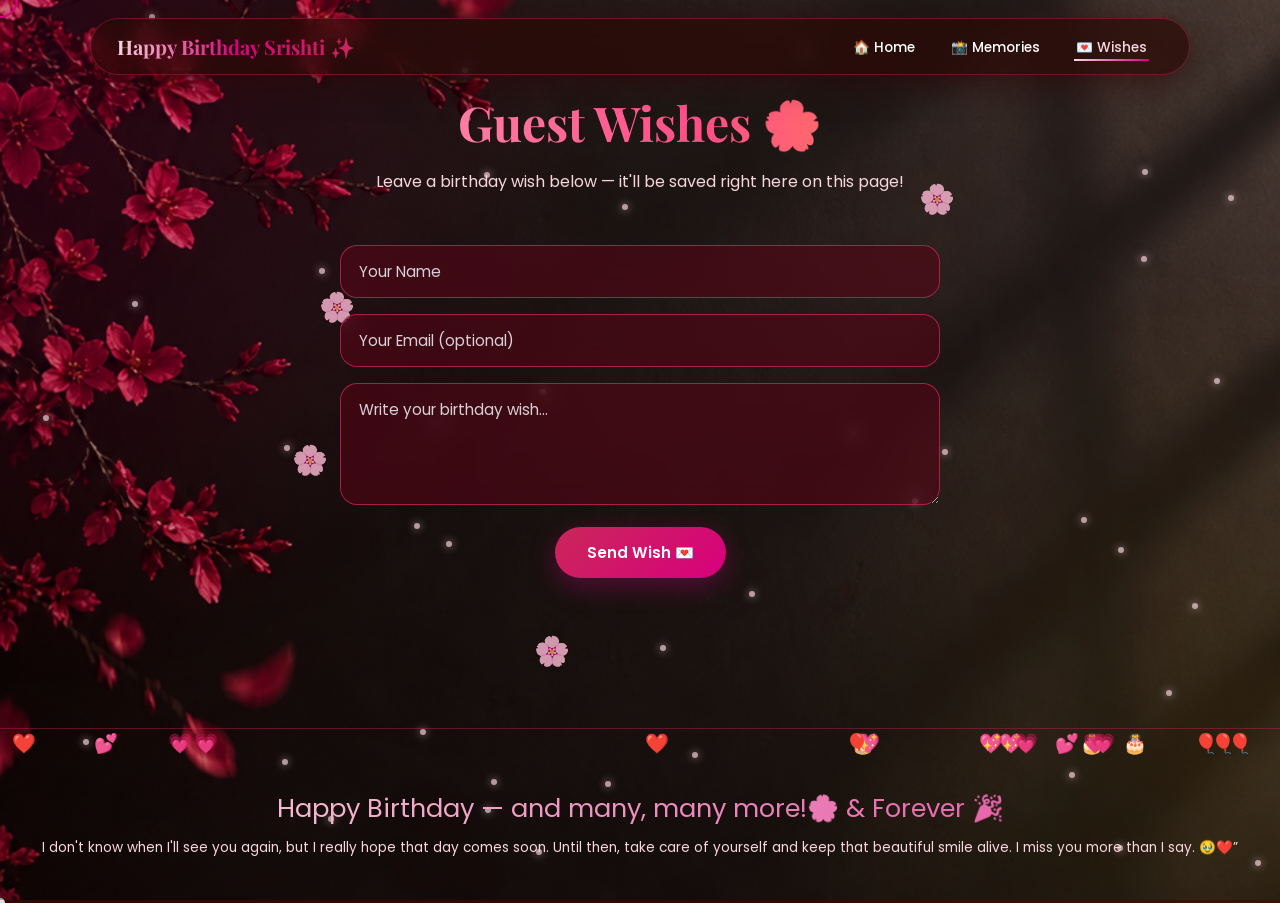
<file: wishes.html>
<!DOCTYPE html>
<html lang="en">
<head>
<meta charset="UTF-8">
<meta name="viewport" content="width=device-width, initial-scale=1.0">
<title>Wishes | Happy Birthday Celebration</title>
<link rel="preconnect" href="https://fonts.googleapis.com">
<link href="https://fonts.googleapis.com/css2?family=Playfair+Display:wght@600;700;800&family=Poppins:wght@300;400;500;600;700;800&display=swap" rel="stylesheet">
<link rel="stylesheet" href="css/style.css">
</head>
<body>

<div class="bg-decor"></div>
<main class="wishes-page">
  
</main>

<nav class="navbar">
  <a href="index.html" class="logo"> Happy Birthday Srishti ✨</a>
  <button class="nav-toggle" aria-label="Toggle menu">☰</button>
  <ul class="nav-links">
    <li><a href="index.html">🏠 Home</a></li>
    <li><a href="memories.html">📸 Memories</a></li>
    <li><a href="wishes.html" class="active">💌 Wishes</a></li>
  </ul>
</nav>

<!-- ══════════════ GUESTBOOK ══════════════ -->
<section>
  <h2 class="section-title reveal">Guest Wishes 🌸</h2>
  <p class="section-sub reveal">Leave a birthday wish below — it'll be saved right here on this page!</p>

  <form id="guestForm" class="contact-form reveal">
    <input type="text"  name="name"    placeholder="Your Name"              required>
    <input type="email" name="email"   placeholder="Your Email (optional)">
    <textarea           name="message" placeholder="Write your birthday wish..." rows="4" required></textarea>
    <button type="submit" class="btn primary">Send Wish 💌</button>
  </form>

  
  <div id="guestWishes" class="guest-wishes"></div>
</section>

<footer>
  <div class="footer-title"> Happy Birthday — and many, many more!🌸 &amp; Forever 🎉</div>
  <p>I don't know when I'll see you again, but I really hope that day comes soon. Until then, 
    take care of yourself and keep that beautiful smile alive. I miss you more than I say. 🥹❤️”
</p>
  
</footer>

<script src="js/script.js"></script>
</body>
</html>
</file>
<file: css/style.css>
/* ============================================================
   HAPPY BIRTHDAY CELEBRATION — v2 (burgundy/pink theme)
   ============================================================ */

/* ── ROOT ── */
:root {
  --color-burgundy: #2C0907;
  --color-wine: #590416;
  --color-ruby: #CA2759;
  --color-hot-pink: #D8007D;
  --color-cherry: #FC1C2C;
  --color-blush: #F7D7DE;
  --color-silver: #D8D0D7;
  --color-white: #FFFFFF;
  --burgundy-rgb: 44 9 7;  --wine-rgb: 89 4 22;  --ruby-rgb: 202 39 89;  --hot-pink-rgb: 216 0 125;
  --cherry-rgb: 252 28 44; --blush-rgb: 247 215 222; --silver-rgb: 216 208 215; --white-rgb: 255 255 255;
  --glass: rgb(var(--wine-rgb) / .55);
  --glass-border: rgb(var(--ruby-rgb) / .4);
  --text: var(--color-white);
  --shadow: 0 8px 32px rgb(var(--burgundy-rgb) / .6);
}

/* ── RESET ── */
*, *::before, *::after { margin: 0; padding: 0; box-sizing: border-box; }
html { scroll-behavior: smooth; }
body {
  font-family: 'Poppins', sans-serif;
  background: linear-gradient(135deg, var(--color-burgundy), var(--color-wine), var(--color-burgundy), var(--color-wine));
  background-size: 400% 400%;
  animation: auroraBG 20s ease infinite;
  color: var(--text);
  overflow-x: hidden;
  min-height: 100vh;
  cursor: none;
}
@keyframes auroraBG {
  0%   { background-position: 0% 50%; }
  50%  { background-position: 100% 50%; }
  100% { background-position: 0% 50%; }
}
h1, h2, h3, h4 { font-family: 'Playfair Display', serif; }
a  { text-decoration: none; color: inherit; }
ul { list-style: none; }
img { max-width: 100%; display: block; }

/* ── CUSTOM CURSOR ── */
.cursor-dot {
  position: fixed; width: 10px; height: 10px; background: var(--color-blush);
  border-radius: 50%; pointer-events: none; z-index: 9999;
  transform: translate(-50%, -50%); mix-blend-mode: difference;
}
.cursor-ring {
  position: fixed; width: 36px; height: 36px; border: 2px solid var(--color-hot-pink);
  border-radius: 50%; pointer-events: none; z-index: 9998;
  transform: translate(-50%, -50%);
  transition: width .2s, height .2s, border-color .3s;
}
.cursor-ring.hovered { width: 60px; height: 60px; border-color: var(--color-blush); }
.trail-dot {
  position: fixed; width: 6px; height: 6px; border-radius: 50%;
  pointer-events: none; background: var(--color-hot-pink); z-index: 9990;
  opacity: .7; transform: translate(-50%, -50%);
}

/* ── NAVBAR ── */
.navbar {
  position: fixed; top: 18px; left: 50%; transform: translateX(-50%);
  width: min(96%, 1100px);
  display: flex; align-items: center; justify-content: space-between;
  padding: 14px 26px; border-radius: 50px;
  background: var(--glass); border: 1px solid var(--glass-border);
  backdrop-filter: blur(16px); box-shadow: var(--shadow);
  z-index: 1000; transition: top .3s ease, background .3s ease;
}
.navbar.scrolled { top: 6px; background: rgb(var(--burgundy-rgb) / 0.85); }
.logo {
  font-family: 'Playfair Display', serif; font-size: 1.25rem; font-weight: 700;
  background: linear-gradient(90deg, var(--color-blush), var(--color-hot-pink), var(--color-ruby));
  -webkit-background-clip: text; background-clip: text; color: transparent;
  white-space: nowrap;
}
.nav-links { display: flex; gap: 4px; flex-wrap: wrap; }
.nav-links li a {
  position: relative; padding: 8px 16px; font-size: .85rem; font-weight: 500;
  border-radius: 20px; transition: color .3s ease; white-space: nowrap;
}
.nav-links li a::after {
  content: ''; position: absolute; left: 14px; right: 14px; bottom: 4px; height: 2px;
  background: linear-gradient(90deg, var(--color-blush), var(--color-hot-pink));
  transform: scaleX(0); transform-origin: left; transition: transform .35s ease;
}
.nav-links li a:hover::after,
.nav-links li a.active::after { transform: scaleX(1); }
.nav-links li a:hover,
.nav-links li a.active { color: var(--color-blush); }
.nav-toggle {
  display: none; background: none; border: none;
  color: var(--text); font-size: 1.5rem; cursor: none; padding: 4px;
}
@media (max-width: 860px) {
  .nav-links {
    position: absolute; top: 70px; left: 0; right: 0; flex-direction: column;
    background: rgb(var(--burgundy-rgb) / 0.97); border-radius: 18px; padding: 16px;
    backdrop-filter: blur(20px); border: 1px solid var(--glass-border);
    display: none; gap: 2px;
  }
  .nav-links.open { display: flex; }
  .nav-toggle { display: block; }
}

/* ── BACKGROUND DECOR ── */
.bg-decor { position: fixed; inset: 0; pointer-events: none; z-index: 0; overflow: hidden; }
.balloon {
  position: absolute; bottom: -150px; font-size: 3rem; opacity: .85;
  animation: floatUp linear infinite;
}
@keyframes floatUp {
  0%   { transform: translateY(0) rotate(0deg); }
  100% { transform: translateY(-120vh) rotate(15deg); }
}
.butterfly {
  position: absolute; font-size: 1.8rem; opacity: .8;
  animation: flutter 14s ease-in-out infinite;
}
@keyframes flutter {
  0%, 100% { transform: translate(0, 0) rotate(0deg); }
  25%       { transform: translate(60px, -40px) rotate(15deg); }
  50%       { transform: translate(120px, 10px) rotate(-10deg); }
  75%       { transform: translate(40px, 60px) rotate(8deg); }
}
.heart-float {
  position: absolute; bottom: -50px; color: var(--color-hot-pink); font-size: 1.4rem;
  opacity: .7; animation: heartUp linear infinite;
}
@keyframes heartUp {
  0%   { transform: translateY(0) scale(.6); opacity: 0; }
  10%  { opacity: .8; }
  100% { transform: translateY(-110vh) scale(1.2); opacity: 0; }
}
/* Falling hearts (home page extra) */
.falling-heart {
  position: fixed; pointer-events: none; z-index: 1;
  animation: fallDown linear infinite; font-size: 1.2rem; opacity: .7;
}
@keyframes fallDown {
  0%   { transform: translateY(-60px) rotate(0deg); opacity: 0; }
  5%   { opacity: .7; }
  100% { transform: translateY(110vh) rotate(360deg); opacity: 0; }
}
.sparkle {
  position: absolute; width: 6px; height: 6px; background: var(--color-blush);
  border-radius: 50%; opacity: .7; animation: twinkle 3s ease-in-out infinite;
  box-shadow: 0 0 8px var(--color-blush);
}
@keyframes twinkle {
  0%, 100% { opacity: .2; transform: scale(.6); }
  50%       { opacity: 1;  transform: scale(1.3); }
}
/* Gift boxes floating */
.gift-float {
  position: absolute; font-size: 2.5rem;
  animation: giftFloat 6s ease-in-out infinite;
}
@keyframes giftFloat {
  0%, 100% { transform: translateY(0) rotate(-5deg); }
  50%       { transform: translateY(-25px) rotate(5deg); }
}

/* ── CANVAS ── */
#confettiCanvas, #fireworksCanvas {
  position: fixed; inset: 0; pointer-events: none; z-index: 9000;
}

/* ── LAYOUT ── */
section { padding: 90px 20px; position: relative; z-index: 1; }
.container { max-width: 1200px; margin: 0 auto; }
.section-title {
  text-align: center; font-size: clamp(2rem, 5vw, 3rem); margin-bottom: 14px;
  background: linear-gradient(90deg, var(--color-blush), var(--color-hot-pink));
  -webkit-background-clip: text; background-clip: text; color: transparent;
}
.section-sub {
  text-align: center; color: var(--color-blush); max-width: 600px; margin: 0 auto 50px;
  font-size: 1rem; line-height: 1.7;
}
.text-center { text-align: center; }
.mt40 { margin-top: 40px; }
@media (max-width: 600px) { section { padding: 60px 16px; } }

/* ── REVEAL ON SCROLL ── */
.reveal { opacity: 0; transform: translateY(50px); transition: opacity .8s ease, transform .8s ease; }
.reveal.active { opacity: 1; transform: translateY(0); }

/* ── GLASS CARD ── */
.glass-card {
  background: var(--glass); border: 1px solid var(--glass-border);
  border-radius: 20px; padding: 30px; backdrop-filter: blur(14px);
  box-shadow: var(--shadow);
  transition: transform .4s ease, box-shadow .4s ease, border-color .4s ease;
  position: relative; overflow: hidden;
}
.glass-card::before {
  content: ''; position: absolute; inset: 0; border-radius: 20px;
  background: linear-gradient(135deg, rgb(var(--hot-pink-rgb) / .1), rgb(var(--ruby-rgb) / .1));
  opacity: 0; transition: opacity .4s ease; pointer-events: none;
}
.glass-card:hover::before { opacity: 1; }
.glass-card:hover {
  transform: translateY(-12px) rotateX(3deg) rotateY(-2deg) scale(1.02);
  box-shadow: 0 20px 50px rgb(var(--ruby-rgb) / .4);
  border-color: rgb(var(--hot-pink-rgb) / .35);
}

/* ── BUTTON ── */
.btn {
  display: inline-block; padding: 14px 32px; border-radius: 50px;
  font-weight: 600; font-size: .95rem;
  border: 1px solid var(--glass-border); background: var(--glass);
  backdrop-filter: blur(10px); cursor: none;
  transition: transform .3s ease, box-shadow .3s ease;
}
.btn:hover { transform: translateY(-4px) scale(1.04); box-shadow: 0 10px 30px rgb(var(--ruby-rgb) / .4); }
.btn.primary {
  background: linear-gradient(135deg, var(--color-ruby), var(--color-hot-pink));
  color: var(--color-white); border: none;
}
.btn.primary:hover { box-shadow: 0 12px 35px rgb(var(--hot-pink-rgb) / .55); }

/* ═══════════════════════════════
   PAGE 1 — HOME
═══════════════════════════════ */
.hero {
  min-height: 100vh; display: flex; flex-direction: column;
  align-items: center; justify-content: center; text-align: center;
  padding: 130px 20px 60px; position: relative; z-index: 1;
}
.hero h1 {
  font-size: clamp(2.8rem, 8vw, 5.5rem); font-weight: 800;
  background: linear-gradient(90deg, var(--color-ruby), var(--color-hot-pink), var(--color-cherry), var(--color-blush));
  -webkit-background-clip: text; background-clip: text; color: transparent;
  background-size: 300% auto;
  animation: shineMove 6s linear infinite, heroEntrance 1s ease both;
  text-shadow: 0 0 60px rgb(var(--hot-pink-rgb) / .2);
}
@keyframes shineMove { to { background-position: 300% center; } }
@keyframes heroEntrance {
  from { opacity: 0; transform: translateY(40px) scale(.95); }
  to   { opacity: 1; transform: translateY(0) scale(1); }
}
.typing-text {
  margin-top: 18px; font-size: clamp(1rem, 2.5vw, 1.4rem); min-height: 2.8em;
  color: var(--color-blush); font-weight: 300; letter-spacing: .5px;
}
.cursor-blink {
  display: inline-block; width: 3px; height: 1.1em; background: var(--color-blush);
  margin-left: 3px; vertical-align: middle; animation: blink 1s step-end infinite;
}
@keyframes blink { 50% { opacity: 0; } }
.hero .cake {
  font-size: 5rem; animation: cakeBounce 3s ease-in-out infinite; margin-bottom: 10px;
}
@keyframes cakeBounce {
  0%, 100% { transform: translateY(0) rotate(-2deg); }
  50%       { transform: translateY(-18px) rotate(2deg); }
}
.cta-group { display: flex; gap: 16px; flex-wrap: wrap; justify-content: center; margin-top: 40px; }

/* About grid */
.about-grid { display: grid; grid-template-columns: repeat(auto-fit, minmax(240px, 1fr)); gap: 28px; }
.about-grid .icon {
  font-size: 2.5rem; margin-bottom: 14px; display: inline-block;
  animation: iconFloat 4s ease-in-out infinite;
}
@keyframes iconFloat { 50% { transform: translateY(-12px); } }
.about-grid h3 { margin-bottom: 10px; color: var(--color-blush); }
.about-grid p  { color: var(--color-blush); line-height: 1.7; font-size: .95rem; }

/* Message */
.message-wrap { max-width: 760px; margin: 0 auto; text-align: center; }
.message-block {
  font-size: clamp(1.1rem, 2.5vw, 1.5rem); line-height: 2.1; margin-bottom: 36px;
  font-family: 'Playfair Display', serif; font-weight: 500;
}
.message-block .shine {
  background: linear-gradient(120deg, var(--color-white) 30%, var(--color-blush) 50%, var(--color-white) 70%);
  background-size: 200% auto; -webkit-background-clip: text; background-clip: text;
  color: transparent; animation: shineMove2 3s linear infinite;
}
@keyframes shineMove2 { to { background-position: -200% center; } }
.letter {
  display: inline-block; opacity: 0; transform: translateY(20px);
  animation: letterIn .6s forwards;
}
@keyframes letterIn { to { opacity: 1; transform: translateY(0); } }

/* ═══════════════════════════════
   PAGE 2 — MEMORIES
═══════════════════════════════ */
/* Timeline */
.timeline { position: relative; max-width: 800px; margin: 0 auto; }
.timeline::before {
  content: ''; position: absolute; left: 50%; top: 0; bottom: 0; width: 3px;
  background: linear-gradient(180deg, var(--color-blush), var(--color-ruby), var(--color-hot-pink));
  transform: translateX(-50%); border-radius: 5px;
}
.timeline-item { width: 50%; padding: 20px 40px; position: relative; }
.timeline-item:nth-child(odd)  { left: 0; text-align: right; }
.timeline-item:nth-child(even) { left: 50%; text-align: left; }
.timeline-node {
  position: absolute; top: 24px; width: 18px; height: 18px; border-radius: 50%;
  background: var(--color-blush); box-shadow: 0 0 15px var(--color-blush), 0 0 30px var(--color-ruby);
  animation: nodeGlow 2s ease-in-out infinite;
}
@keyframes nodeGlow { 50% { box-shadow: 0 0 28px var(--color-blush), 0 0 55px var(--color-hot-pink); } }
.timeline-item:nth-child(odd)  .timeline-node { right: -9px; }
.timeline-item:nth-child(even) .timeline-node { left: -9px; }
.timeline-item h3 { color: var(--color-blush); margin-bottom: 8px; }
.timeline-item p  { color: var(--color-blush); font-size: .92rem; line-height: 1.6; }
@media (max-width: 700px) {
  .timeline::before { left: 18px; }
  .timeline-item,
  .timeline-item:nth-child(even) { width: 100%; left: 0; text-align: left; padding-left: 50px; }
  .timeline-item:nth-child(odd)  .timeline-node,
  .timeline-item:nth-child(even) .timeline-node { left: 9px; right: auto; }
}

/* ═══════════════════════════════
   PAGE 3 — WISHES
═══════════════════════════════ */
.filter-bar { display: flex; gap: 10px; justify-content: center; flex-wrap: wrap; margin-bottom: 40px; }
.filter-btn {
  padding: 8px 20px; border-radius: 30px; border: 1px solid var(--glass-border);
  background: var(--glass); font-size: .85rem; cursor: none; transition: .3s;
  color: var(--text);
}
.filter-btn.active, .filter-btn:hover {
  background: linear-gradient(135deg, var(--color-ruby), var(--color-hot-pink));
  color: var(--color-white); font-weight: 600; border-color: transparent;
}
.wishes-grid { display: grid; grid-template-columns: repeat(auto-fill, minmax(250px, 1fr)); gap: 22px; }
.wish-card { height: 180px; perspective: 1000px; }
.wish-inner {
  position: relative; width: 100%; height: 100%;
  transition: transform .7s; transform-style: preserve-3d;
}
.wish-card:hover .wish-inner { transform: rotateY(180deg); }
.wish-front, .wish-back {
  position: absolute; inset: 0; border-radius: 18px; padding: 20px;
  display: flex; align-items: center; justify-content: center; text-align: center;
  backface-visibility: hidden; border: 1px solid var(--glass-border);
  font-size: .95rem; line-height: 1.6;
}
.wish-front { background: var(--glass); backdrop-filter: blur(10px); transition: box-shadow .4s; }
.wish-card:hover .wish-front { box-shadow: 0 0 28px rgb(var(--hot-pink-rgb) / .35); }
.wish-back  { background: linear-gradient(135deg, var(--color-wine), var(--color-ruby)); transform: rotateY(180deg); color: var(--color-white); font-weight: 600; }
.wish-tag   {
  position: absolute; top: 10px; left: 10px; font-size: .7rem; padding: 3px 10px;
  border-radius: 20px; background: rgb(var(--hot-pink-rgb) / .18); color: var(--color-blush);
}

/* Guestbook */
.contact-form { max-width: 600px; margin: 0 auto; display: flex; flex-direction: column; gap: 16px; }
.contact-form input,
.contact-form textarea {
  padding: 14px 18px; border-radius: 14px; border: 1px solid var(--glass-border);
  background: var(--glass); color: var(--text); font-family: inherit; font-size: .95rem;
  backdrop-filter: blur(10px); resize: vertical;
}
.contact-form input::placeholder,
.contact-form textarea::placeholder { color: var(--color-silver); }
.contact-form input:focus,
.contact-form textarea:focus {
  outline: none; border-color: var(--color-blush); box-shadow: 0 0 18px rgb(var(--hot-pink-rgb) / .28);
}
.contact-form button { align-self: center; margin-top: 6px; }
.guest-wishes { display: grid; grid-template-columns: repeat(auto-fill, minmax(240px, 1fr)); gap: 20px; margin-top: 50px; }
.guest-card {
  padding: 20px; border-radius: 16px; background: var(--glass);
  border: 1px solid var(--glass-border); backdrop-filter: blur(10px);
  animation: fadeInUp .5s ease forwards;
}
@keyframes fadeInUp { from { opacity: 0; transform: translateY(20px); } to { opacity: 1; transform: translateY(0); } }
.guest-card h4    { color: var(--color-blush); margin-bottom: 6px; }
.guest-card p     { color: var(--color-blush); font-size: .9rem; line-height: 1.6; }
.guest-card small { color: var(--color-silver); }

/* ── FOOTER ── */
footer {
  position: relative; padding: 60px 20px 40px; text-align: center; overflow: hidden;
  border-top: 1px solid var(--glass-border); margin-top: 60px; z-index: 1;
}
.footer-title {
  font-size: 1.6rem; margin-bottom: 10px;
  background: linear-gradient(90deg, var(--color-blush), var(--color-hot-pink), var(--color-ruby));
  -webkit-background-clip: text; background-clip: text; color: transparent;
  animation: shineMove 5s linear infinite; background-size: 300% auto;
}
footer p { color: var(--color-blush); font-size: .85rem; margin-bottom: 5px; }
.footer-confetti {
  position: absolute; top: 0; font-size: 1.2rem;
  animation: confettiFall linear infinite; pointer-events: none;
}
@keyframes confettiFall {
  0%   { transform: translateY(-40px) rotate(0deg);   opacity: 1; }
  100% { transform: translateY(130px) rotate(360deg); opacity: 0; }
}

/* ── PAGE SECTION DIVIDER ── */
.page-divider {
  text-align: center; padding: 10px 0; font-size: 1.4rem;
  letter-spacing: 10px; opacity: .3; position: relative; z-index: 1;
}

/* ═══════════════════════════════════════════════════
   BIRTHDAY V2 — DOB GATE, GALLERY, ACCESSIBILITY
═══════════════════════════════════════════════════ */
:focus-visible { outline: 3px solid var(--color-white); outline-offset: 3px; border-radius: 6px; }
body.dob-lock, body.lb-open { overflow: hidden; }
#mainSite { opacity: 0; pointer-events: none; transition: opacity 1s ease; }
#mainSite.visible { opacity: 1; pointer-events: auto; }
button.btn { font-family: inherit; color: var(--color-white); }
.btn[disabled] { opacity: .45; pointer-events: none; }
.btn.primary { box-shadow: 0 8px 26px rgb(var(--hot-pink-rgb) / .35); }

/* ── DOB overlay ── */
#dobOverlay {
  position: fixed; inset: 0; z-index: 10000; display: flex; padding: 20px; overflow-y: auto;
  background: radial-gradient(ellipse at 50% 35%, var(--color-wine) 0%, var(--color-burgundy) 72%);
  transition: opacity .9s ease, visibility .9s ease;
}
#dobOverlay, #dobOverlay * { cursor: auto; }
#dobOverlay button { cursor: pointer; }
#dobOverlay.hide { opacity: 0; visibility: hidden; pointer-events: none; }
#dobOverlay canvas, #dobFloatLayer { position: absolute; inset: 0; width: 100%; height: 100%; pointer-events: none; }
#dobAmbientCanvas { z-index: 1; }
#dobFloatLayer { z-index: 2; overflow: hidden; }
#dobConfettiCanvas { z-index: 4; }
.dob-orb { position: absolute; border-radius: 50%; pointer-events: none; animation: orbDrift 14s ease-in-out infinite alternate; }
.dob-orb.a { width: min(70vw, 520px); aspect-ratio: 1; left: -12%; top: -14%;
  background: radial-gradient(circle, rgb(var(--hot-pink-rgb) / .34), transparent 68%); }
.dob-orb.b { width: min(80vw, 620px); aspect-ratio: 1; right: -18%; bottom: -20%; animation-delay: -6s;
  background: radial-gradient(circle, rgb(var(--ruby-rgb) / .38), transparent 68%); }
@keyframes orbDrift { to { transform: translate(40px, 30px) scale(1.12); } }
.dob-float { position: absolute; font-size: var(--sz, 1.4rem); opacity: .8; animation: dobRise var(--dur, 9s) linear forwards; }
@keyframes dobRise { to { transform: translate(var(--dx, 0), -125vh) rotate(25deg); } }

#dobForm {
  position: relative; z-index: 3; width: min(100%, 460px); margin: auto; text-align: center;
  padding: clamp(26px, 6vw, 44px) clamp(18px, 5vw, 40px); border-radius: 28px;
  background: rgb(var(--wine-rgb) / .62); border: 1px solid rgb(var(--ruby-rgb) / .55);
  backdrop-filter: blur(14px);
  box-shadow: 0 30px 80px rgb(var(--burgundy-rgb) / .8), 0 0 60px rgb(var(--hot-pink-rgb) / .22);
}
#dobForm h2 { font-size: clamp(1.7rem, 6vw, 2.4rem); line-height: 1.15; color: var(--color-white); margin-bottom: 12px; }
.dob-lead { color: var(--color-blush); line-height: 1.6; margin-bottom: 26px; }
.dob-fields { display: grid; grid-template-columns: 1fr 1fr 1.5fr; gap: 10px; }
.dob-field label { display: block; text-align: left; font-size: .82rem; color: var(--color-blush); margin: 0 0 6px 4px; }
.dob-field input {
  width: 100%; min-width: 0; height: 56px; padding: 0 6px; text-align: center;
  font: 600 1.15rem 'Poppins', sans-serif; color: var(--color-white);
  background: rgb(var(--burgundy-rgb) / .85); border: 1.5px solid var(--color-silver); border-radius: 14px;
  transition: border-color .25s, box-shadow .25s;
}
.dob-field input::placeholder { color: var(--color-silver); opacity: .6; }
.dob-field input:focus { outline: none; border-color: var(--color-hot-pink);
  box-shadow: 0 0 0 3px rgb(var(--hot-pink-rgb) / .35), 0 0 22px rgb(var(--hot-pink-rgb) / .4); }
.dob-field input[aria-invalid="true"] { border-color: var(--color-cherry); }
#dobError { min-height: 1.5em; margin: 14px 0 6px; font-size: .9rem; color: var(--color-white); }
#dobError:not(:empty)::before { content: '●'; color: var(--color-cherry); margin-right: 8px; }
.dob-btn {
  width: 100%; min-height: 56px; padding: 14px 20px; border: 0; border-radius: 50px;
  font: 700 1.05rem 'Poppins', sans-serif; color: var(--color-white);
  background: linear-gradient(135deg, var(--color-ruby), var(--color-hot-pink));
  box-shadow: 0 8px 28px rgb(var(--hot-pink-rgb) / .45);
  transition: transform .25s, box-shadow .25s, filter .25s;
}
.dob-btn:hover { transform: translateY(-2px); box-shadow: 0 12px 36px rgb(var(--hot-pink-rgb) / .65); }
.dob-btn.is-opening { pointer-events: none; animation: btnGlow .7s ease-in-out infinite alternate; }
@keyframes btnGlow { to { transform: scale(1.04); filter: brightness(1.15);
  box-shadow: 0 0 0 6px rgb(var(--white-rgb) / .18), 0 0 60px rgb(var(--hot-pink-rgb) / .95); } }
#dobForm.shake { animation: shake .45s; }
@keyframes shake { 20%, 60% { transform: translateX(-8px); } 40%, 80% { transform: translateX(8px); } }

/* ── Music toggle ── */
.music-toggle {
  position: fixed; right: 18px; bottom: 18px; z-index: 900; width: 52px; height: 52px; border-radius: 50%;
  border: 1px solid var(--color-ruby); background: rgb(var(--wine-rgb) / .88); color: var(--color-white);
  font-size: 1.3rem; backdrop-filter: blur(10px); box-shadow: 0 0 24px rgb(var(--hot-pink-rgb) / .35);
  transition: transform .2s;
}
.music-toggle:hover { transform: scale(1.1); }

/* ── Memory reel (gallery) ── */
.reel { display: flex; flex-direction: column; align-items: center; gap: 22px; }
.reel-card {
  position: relative; width: min(88vw, 460px); aspect-ratio: 4 / 5; margin: 0; padding: 10px; border-radius: 26px;
  background: linear-gradient(160deg, var(--color-wine), var(--color-burgundy)); border: 1.5px solid var(--color-ruby);
  box-shadow: 0 26px 60px rgb(var(--wine-rgb) / .9), 0 0 40px rgb(var(--hot-pink-rgb) / .22);
}
.reel-card.is-revealing { animation: cardGlow 1.2s ease-out; }
@keyframes cardGlow { 30% { box-shadow: 0 26px 60px rgb(var(--wine-rgb) / .9), 0 0 90px rgb(var(--hot-pink-rgb) / .8); } }
.reel-frame { position: relative; width: 100%; height: 100%; border-radius: 18px; overflow: hidden; background: var(--color-burgundy); }
.reel-open { position: absolute; inset: 0; width: 100%; height: 100%; padding: 0; border: 0; background: none; display: block; }
.reel-card:not(.is-revealed) .reel-open { visibility: hidden; }
.reel-photo { width: 100%; height: 100%; object-fit: cover; display: block; transition: transform .6s ease; }
.reel-open:hover .reel-photo { transform: scale(1.04); }
.reel-card.is-revealing .reel-photo { animation: memoryReveal 1.1s cubic-bezier(.2, .8, .2, 1) both; }
@keyframes memoryReveal {
  from { opacity: 0; transform: scale(.86); filter: blur(14px) brightness(1.6); clip-path: circle(0% at 50% 50%); }
  to   { opacity: 1; transform: none; filter: none; clip-path: circle(80% at 50% 50%); }
}
.reel-veil {
  position: absolute; inset: 0; display: flex; flex-direction: column; align-items: center; justify-content: center;
  gap: 12px; padding: 20px; text-align: center; color: var(--color-blush);
  background: radial-gradient(circle at 50% 40%, rgb(var(--hot-pink-rgb) / .3), transparent 60%), var(--color-wine);
}
.reel-veil i { font-style: normal; font-size: 3rem; color: var(--color-hot-pink); animation: veilPulse 2.4s ease-in-out infinite; }
.reel-veil b { font: 700 clamp(1.3rem, 5vw, 1.7rem) 'Playfair Display', serif; color: var(--color-white); }
@keyframes veilPulse { 50% { transform: scale(1.25); text-shadow: 0 0 24px var(--color-hot-pink); } }
.reel-card.is-revealed .reel-veil { display: none; }
.reel-caption {
  position: absolute; left: 0; right: 0; bottom: 0; padding: 36px 16px 14px; pointer-events: none;
  font-family: 'Playfair Display', serif; color: var(--color-white);
  background: linear-gradient(transparent, rgb(var(--burgundy-rgb) / .92));
}
.reel-card:not(.is-revealed) .reel-caption { display: none; }
.reel-status { color: var(--color-blush); font-size: .95rem; min-height: 1.4em; text-align: center; }
.reel-actions { display: flex; gap: 12px; flex-wrap: wrap; justify-content: center; }
.reel-thumbs { list-style: none; display: flex; flex-wrap: wrap; justify-content: center; gap: 10px; max-width: 560px; }
.thumb {
  position: relative; width: 64px; height: 64px; padding: 0; border-radius: 14px; overflow: hidden;
  border: 2px solid rgb(var(--silver-rgb) / .45); background: var(--color-wine);
  transition: transform .25s, border-color .25s, box-shadow .25s;
}
.thumb img { width: 100%; height: 100%; object-fit: cover; transition: filter .4s; }
.thumb:not(:disabled):hover { transform: translateY(-3px); border-color: var(--color-ruby); box-shadow: 0 8px 20px rgb(var(--wine-rgb) / .9); }
.thumb.is-current { border-color: var(--color-hot-pink); box-shadow: 0 0 18px rgb(var(--hot-pink-rgb) / .6); }
.thumb:disabled img { filter: blur(12px) brightness(.45) saturate(.6); }
.thumb:disabled::after { content: '✦'; position: absolute; inset: 0; display: grid; place-items: center; color: var(--color-blush); font-size: 1.2rem; }

/* ── Lightbox ── */
.lightbox {
  position: fixed; inset: 0; z-index: 5000; display: none; align-items: center; justify-content: center;
  padding: 72px 16px 24px; background: rgb(var(--burgundy-rgb) / .95); backdrop-filter: blur(10px);
}
.lightbox.active { display: flex; }
.lb-figure { margin: 0; display: flex; flex-direction: column; align-items: center; gap: 12px; max-width: min(94vw, 1100px); }
.lb-figure img {
  max-width: 100%; max-height: calc(100vh - 200px); max-height: calc(100dvh - 200px); object-fit: contain;
  border-radius: 16px; border: 2px solid var(--color-ruby);
  box-shadow: 0 0 0 6px rgb(var(--wine-rgb) / .7), 0 30px 80px rgb(var(--wine-rgb) / .9);
  animation: popIn .4s cubic-bezier(.34, 1.56, .64, 1);
}
@keyframes popIn { from { transform: scale(.7); opacity: 0; } to { transform: scale(1); opacity: 1; } }
.lb-figure figcaption { color: var(--color-blush); font-family: 'Playfair Display', serif; text-align: center; }
.lb-nav, .lightbox-close {
  position: absolute; width: 52px; height: 52px; border-radius: 50%; border: 1px solid var(--color-ruby);
  background: rgb(var(--wine-rgb) / .9); color: var(--color-white); font-size: 1.8rem; line-height: 1;
  transition: transform .2s, background .2s;
}
.lb-nav:not(:disabled):hover, .lightbox-close:hover { background: var(--color-ruby); transform: scale(1.1); }
.lb-nav { top: 50%; margin-top: -26px; }
.lb-prev { left: 14px; } .lb-next { right: 14px; }
.lb-nav:disabled { opacity: .3; }
.lightbox-close { top: 14px; right: 16px; font-size: 2rem; }
@media (max-width: 600px) {
  .lb-nav { top: auto; bottom: 16px; margin-top: 0; }
  .lb-prev { left: calc(50% - 64px); } .lb-next { right: calc(50% - 64px); }
  .lb-figure img { max-height: calc(100dvh - 230px); }
  .thumb { width: 54px; height: 54px; }
}
@media (max-width: 360px) { .dob-fields { gap: 6px; } .dob-field input { font-size: 1rem; } }

/* ── Reduced motion ── */
@media (prefers-reduced-motion: reduce) {
  *, *::before, *::after { animation-duration: .01ms !important; animation-iteration-count: 1 !important;
    transition-duration: .01ms !important; scroll-behavior: auto !important; }
  .bg-decor, .falling-heart, .gift-float, .footer-confetti, .dob-orb { display: none; }
}


/* ===== BIRTHDAY IMAGE ON FIRST DOB SCREEN ===== */

#dobOverlay {
  background:
    linear-gradient(
      rgba(44, 9, 7, 0.18),
      rgba(44, 9, 7, 0.35)
    ),
    url("../assets/images/home-birthday-background.png")
    center center / cover no-repeat !important;
}

/* Mobile: show more of the photo */
@media (max-width: 600px) {
  #dobOverlay {
    background-position: 30% center !important;
  }
}

/* ===== EXTRA TRANSPARENT GLASS DOB CARD ===== */

#dobForm {
  background: rgba(70, 4, 22, 0.15) !important;

  backdrop-filter: blur(2px) saturate(110%);
  -webkit-backdrop-filter: blur(2px) saturate(110%);

  border: 1px solid rgba(247, 215, 222, 0.30);

  box-shadow:
    0 18px 55px rgba(44, 9, 7, 0.12),
    0 0 25px rgba(216, 0, 125, 0.08);
}

/* Transparent input fields */
#dobForm input {
  background: rgba(44, 9, 7, 0.30) !important;
  border-color: rgba(247, 215, 222, 0.55);
}

/* Pink button stays bright */
#dobForm button {
  background: linear-gradient(110deg, #CA2759, #D8007D);
}

/* Keep background image visible */
#dobOverlay {
  background-color: transparent;
  background-blend-mode: normal;
}

/* Mobile: even clearer glass */
@media (max-width: 600px) {
  #dobForm {
    background: rgba(70, 4, 22, 0.12) !important;
    backdrop-filter: blur(2px);
    -webkit-backdrop-filter: blur(2px);
  }

  #dobForm input {
    background: rgba(44, 9, 7, 0.25) !important;
  }
}

/* ==========================================
   WISHES + MEMORY GALLERY BACKGROUND
   Image: assets/images/Backround2.png
========================================== */

/* Background on both pages */
body:has(#memoryReel),
body:has(#guestForm) {
  background-color: #2C0907 !important;
  background-image:
    linear-gradient(
      rgba(20, 5, 5, 0.12),
      rgba(44, 9, 7, 0.18)
    ),
    url("../assets/images/Backround2.png") !important;

  background-repeat: no-repeat !important;
  background-position: center top !important;
  background-size: 100% auto !important;
  background-attachment: scroll !important;
}

/* Keep the content over the background image */
body:has(#memoryReel) section,
body:has(#guestForm) section {
  position: relative;
  z-index: 1;
  background: transparent !important;
}

/* Decorative layer must not hide the image */
body:has(#memoryReel) .bg-decor,
body:has(#guestForm) .bg-decor {
  background: transparent !important;
  pointer-events: none;
}

/* Navbar glass */
body:has(#memoryReel) .navbar,
body:has(#guestForm) .navbar {
  background: rgba(44, 9, 7, 0.68) !important;
  backdrop-filter: blur(10px);
  -webkit-backdrop-filter: blur(10px);
}

/* Gallery card — translucent */
#memoryReel .reel-card {
  background: rgba(44, 9, 7, 0.32) !important;
  border: 1px solid rgba(247, 215, 222, 0.45);
  box-shadow: 0 18px 45px rgba(0, 0, 0, 0.28);
}

/* Gallery inner frame */
#memoryReel .reel-frame {
  background: rgba(44, 9, 7, 0.28) !important;
}

/* Guestbook form and wishes */
#guestForm,
#guestWishes .guest-card {
  background: rgba(44, 9, 7, 0.48) !important;
  border: 1px solid rgba(247, 215, 222, 0.32);
  backdrop-filter: blur(7px);
  -webkit-backdrop-filter: blur(7px);
}

/* Mobile: use the full available width and avoid horizontal overflow */
@media (max-width: 600px) {
  body:has(#memoryReel),
  body:has(#guestForm) {
    background-size: 100% auto !important;
    background-position: center top !important;
    background-attachment: scroll !important;
  }

  #memoryReel .reel-card {
    width: min(88vw, 400px);
    max-width: 100%;
  }

  #memoryReel .reel-thumbs {
    padding: 0;
    max-width: 100%;
  }

  #guestForm {
    width: 100%;
    max-width: 100%;
    box-sizing: border-box;
  }
}

/* ==========================================
   FIXED BACKGROUND FOR FULL WISHES + MEMORIES
========================================== */

/* Keep the background image behind the entire page */
body:has(#memoryReel),
body:has(#guestForm) {
  position: relative;
  isolation: isolate;
  background: #2C0907 !important;
}

/* One continuous image behind every section */
body:has(#memoryReel)::before,
body:has(#guestForm)::before {
  content: "";
  position: fixed;
  inset: 0;
  z-index: -1;
  pointer-events: none;

  background-image:
    linear-gradient(
      rgba(20, 5, 5, 0.16),
      rgba(20, 5, 5, 0.24)
    ),
    url("../assets/images/Backround2.png");

  background-repeat: no-repeat, no-repeat;
  background-position: center center;
  background-size: cover;
}

/* Let the image show through the whole page */
body:has(#memoryReel) section,
body:has(#guestForm) section,
body:has(#memoryReel) footer,
body:has(#guestForm) footer,
body:has(#memoryReel) .page-divider,
body:has(#guestForm) .page-divider {
  background-color: transparent !important;
  position: relative;
}

/* Transparent decorative overlay */
body:has(#memoryReel) .bg-decor,
body:has(#guestForm) .bg-decor {
  background: transparent !important;
  pointer-events: none;
}

/* Glass navbar */
body:has(#memoryReel) .navbar,
body:has(#guestForm) .navbar {
  background: rgba(44, 9, 7, 0.70) !important;
  backdrop-filter: blur(10px);
  -webkit-backdrop-filter: blur(10px);
}

/* Semi-transparent gallery card */
#memoryReel .reel-card {
  background: rgba(44, 9, 7, 0.35) !important;
  backdrop-filter: blur(4px);
  -webkit-backdrop-filter: blur(4px);
}

/* Transparent form and wish cards */
#guestForm,
#guestWishes .guest-card {
  background: rgba(44, 9, 7, 0.48) !important;
  backdrop-filter: blur(6px);
  -webkit-backdrop-filter: blur(6px);
}

/* Responsive adjustments for mobile */
@media (max-width: 600px) {
  body:has(#memoryReel)::before,
  body:has(#guestForm)::before {
    background-position: 35% center;
    background-size: cover;
  }

  #memoryReel .reel-card {
    width: min(88vw, 400px);
  }
}


/* ===== REMOVE OUTER WISH FORM BORDER ===== */

#guestForm {
  border: none !important;
  outline: none !important;
  box-shadow: none !important;
  border-radius: 0 !important;
  background: transparent !important;
  backdrop-filter: none !important;
  -webkit-backdrop-filter: none !important;
}

/* Inputs ka apna rounded design rahega */
#guestForm input,
#guestForm textarea {
  border-radius: 17px !important;
  border: 1px solid rgba(202, 39, 89, 0.75) !important;
}

/* Purane saved wish cards ko hide karna ho toh */
#guestWishes {
  display: none !important;
}

/* =========================================
   HOME PAGE BACKGROUND AFTER DOB
   Image: assets/images/Backround2.png
========================================= */

/* Main home page background */
body:has(#mainSite) {
    background: #2C0907 !important;
    background-image: none !important;
    position: relative;
    isolation: isolate;
}

/* Keep one continuous image behind the page */
body:has(#mainSite)::before {
    content: "";
    position: fixed;
    inset: 0;
    z-index: -1;
    pointer-events: none;

    background-image:
        linear-gradient(
            rgba(20, 5, 5, 0.18),
            rgba(20, 5, 5, 0.28)
        ),
        url("../assets/images/Backround2.png");

    background-position: center center;
    background-size: cover;
    background-repeat: no-repeat;
}

/* Make all home sections transparent */
#mainSite,
#mainSite section,
#mainSite .hero,
#mainSite footer,
#mainSite .page-divider {
    background-color: transparent !important;
}

/* Navbar remains readable above the image */
#mainSite .navbar,
body:has(#mainSite) > .navbar {
    background: rgba(44, 9, 7, 0.72);
    backdrop-filter: blur(10px);
    -webkit-backdrop-filter: blur(10px);
}

/* Keep the page content above decorative background */
#mainSite {
    position: relative;
    z-index: 1;
}

/* Mobile adjustments */
@media (max-width: 600px) {
    body:has(#mainSite)::before {
        background-position: center center;
        background-size: cover;
    }

    #mainSite section {
        padding-left: 16px;
        padding-right: 16px;
    }

    #mainSite .hero {
        min-height: 100svh;
        padding: 120px 18px 60px;
    }

    #mainSite .hero h1 {
        font-size: clamp(2.5rem, 11vw, 3.5rem);
        line-height: 1.15;
    }
}

/* Desktop */
@media (min-width: 601px) {
    #mainSite .hero {
        min-height: 100vh;
    }
}

/* ===== DOB PAGE: SAME BACKGROUND2 IMAGE ===== */

#dobOverlay {
    background-color: #2C0907 !important;

    background-image:
        linear-gradient(
            rgba(20, 5, 5, 0.12),
            rgba(44, 9, 7, 0.24)
        ),
        url("../assets/images/Backround2.png") !important;

    background-position: center center !important;
    background-size: cover !important;
    background-repeat: no-repeat !important;
}

/* DOB form ko transparent glass rakho */
#dobForm {
    background: rgba(44, 9, 7, 0.20) !important;
    border: 1px solid rgba(247, 215, 222, 0.35) !important;

    backdrop-filter: blur(3px);
    -webkit-backdrop-filter: blur(3px);
}

/* Phone screen */
@media (max-width: 600px) {
    #dobOverlay {
        background-position: 30% center !important;
        background-size: cover !important;
    }

    #dobForm {
        width: 100%;
        max-width: 460px;
    }
}

/* ===== MEMORY GALLERY: SIX PHOTO FRAMES ===== */

.memory-gallery-section {
  position: relative;
  width: 100%;
  padding: 70px 4% 90px;
  overflow: hidden;
  background: transparent;
}

.memory-grid {
  display: grid;
  grid-template-columns: repeat(6, minmax(0, 1fr));
  gap: 18px;
  width: 100%;
  max-width: 1500px;
  margin: 45px auto 0;
  align-items: start;
}

.memory-item {
  position: relative;
  width: 100%;
  margin: 0;
  padding: 9px;
  overflow: hidden;
  border: 1px solid rgba(247, 215, 222, 0.45);
  border-radius: 24px;
  background: rgba(44, 9, 7, 0.35);
  box-shadow: 0 12px 35px rgba(0, 0, 0, 0.28);
  transition:
    transform 0.5s ease,
    border-color 0.5s ease,
    box-shadow 0.5s ease;
}

.memory-item img {
  display: block;
  width: 100%;
  aspect-ratio: 3 / 4;
  object-fit: cover;
  object-position: center;
  border-radius: 17px;
  transition: transform 0.7s ease;
}

.memory-item figcaption {
  position: absolute;
  left: 9px;
  right: 9px;
  bottom: 9px;
  padding: 35px 12px 14px;
  color: #fff;
  font-family: "Playfair Display", serif;
  font-size: 15px;
  font-weight: 700;
  border-radius: 0 0 17px 17px;
  background: linear-gradient(transparent, rgba(25, 4, 8, 0.88));
}

.memory-item:hover {
  transform: translateY(-8px);
  border-color: #D8007D;
  box-shadow: 0 15px 38px rgba(216, 0, 125, 0.24);
}

.memory-item:hover img {
  transform: scale(1.045);
}

/* Reveal animation on scroll */
.memory-item.reveal {
  opacity: 0;
  transform: translateY(35px) scale(0.97);
  transition:
    opacity 0.8s ease,
    transform 0.8s ease,
    border-color 0.5s ease,
    box-shadow 0.5s ease;
}

.memory-item.reveal.visible {
  opacity: 1;
  transform: translateY(0) scale(1);
}

/* Tablet: three frames per row */
@media (max-width: 1000px) {
  .memory-grid {
    grid-template-columns: repeat(3, minmax(0, 1fr));
    gap: 16px;
  }
}

/* Phone: horizontal row, swipe to see all six */
@media (max-width: 600px) {
  .memory-gallery-section {
    padding: 45px 0 65px;
  }

  .memory-gallery-section .section-title,
  .memory-gallery-section .section-sub {
    padding-left: 18px;
    padding-right: 18px;
  }

  .memory-grid {
    display: grid;
    grid-template-columns: repeat(6, minmax(235px, 74vw));
    gap: 16px;
    overflow-x: auto;
    overflow-y: hidden;
    padding: 12px 18px 28px;
    margin-top: 25px;
    scroll-snap-type: x mandatory;
    scroll-padding-left: 18px;
    -webkit-overflow-scrolling: touch;
  }

  .memory-item {
    scroll-snap-align: start;
    border-radius: 22px;
  }

  .memory-item img {
    aspect-ratio: 3 / 4;
  }

  .memory-item figcaption {
    font-size: 16px;
  }
}

/* Respect reduced-motion preferences */
@media (prefers-reduced-motion: reduce) {
  .memory-item,
  .memory-item img {
    transition: none !important;
  }
}

/* ===== VERTICAL MOBILE-SIZE MEMORY GALLERY ===== */

.memory-gallery-section {
  width: 100%;
  padding: 50px 16px 80px;
  overflow: hidden;
}

.memory-grid {
  display: grid;
  grid-template-columns: repeat(3, minmax(0, 1fr));
  gap: 28px;
  width: 100%;
  max-width: 1100px;
  margin: 35px auto 0;
  align-items: start;
}

/* Phone-shaped vertical photo frame */
.memory-item {
  position: relative;
  width: 100%;
  max-width: 320px;
  justify-self: center;
  margin: 0;
  padding: 8px;
  overflow: hidden;
  border: 1px solid rgba(247, 215, 222, 0.5);
  border-radius: 24px;
  background: rgba(44, 9, 7, 0.35);
  box-shadow: 0 12px 35px rgba(0, 0, 0, 0.3);
}

.memory-item img {
  display: block;
  width: 100%;
  aspect-ratio: 9 / 16;
  object-fit: cover;
  object-position: center;
  border-radius: 17px;
}

/* Caption overlay */
.memory-item figcaption {
  position: absolute;
  left: 8px;
  right: 8px;
  bottom: 8px;
  padding: 38px 13px 15px;
  border-radius: 0 0 17px 17px;
  color: #fff;
  font-family: "Playfair Display", serif;
  font-size: 16px;
  font-weight: 700;
  background: linear-gradient(
    transparent,
    rgba(25, 4, 8, 0.9)
  );
}

/* Reveal when scrolling */
.memory-item.reveal {
  opacity: 0;
  transform: translateY(35px);
  transition: opacity 0.8s ease, transform 0.8s ease;
}

.memory-item.reveal.visible {
  opacity: 1;
  transform: translateY(0);
}

/* Tablet */
@media (max-width: 900px) {
  .memory-grid {
    grid-template-columns: repeat(2, minmax(0, 1fr));
    gap: 22px;
  }

  .memory-item {
    max-width: 300px;
  }
}

/* Mobile: one vertical image per row */
@media (max-width: 600px) {
  .memory-gallery-section {
    padding: 35px 16px 60px;
  }

  .memory-grid {
    display: grid;
    grid-template-columns: minmax(0, 1fr);
    gap: 25px;
    width: 100%;
    margin-top: 28px;
  }

  .memory-item {
    width: 100%;
    max-width: 340px;
    padding: 8px;
    border-radius: 22px;
  }

  .memory-item img {
    width: 100%;
    aspect-ratio: 9 / 16;
    object-fit: cover;
    border-radius: 15px;
  }

  .memory-item figcaption {
    font-size: 16px;
  }
}

/* ===== FIX: BACKGROUND2 ON FULL MEMORIES PAGE ===== */

body:has(#memoryReel) {
  position: relative;
  isolation: isolate;
  background: #2C0907 !important;
}

/* Full page fixed background */
body:has(#memoryReel)::before {
  content: "";
  position: fixed;
  inset: 0;
  z-index: -1;
  pointer-events: none;

  background:
    linear-gradient(
      rgba(20, 5, 5, 0.12),
      rgba(20, 5, 5, 0.18)
    ),
    url("../assets/images/Backround2.png");

  background-position: center center;
  background-size: cover;
  background-repeat: no-repeat;
}

/* Memories page ke sections background ko hide na karein */
body:has(#memoryReel) section,
body:has(#memoryReel) main,
body:has(#memoryReel) footer,
body:has(#memoryReel) .page-divider {
  background-color: transparent !important;
}

/* Gallery aur uske aas-paas ka area transparent rahe */
#memoryReel,
#memoryReel .reel,
#memoryReel .reel-card,
#memoryReel .reel-frame {
  background-color: transparent !important;
}

/* Navbar readable rahe */
body:has(#memoryReel) .navbar {
  background: rgba(44, 9, 7, 0.72) !important;
  backdrop-filter: blur(10px);
  -webkit-backdrop-filter: blur(10px);
}

/* Mobile background */
@media (max-width: 600px) {
  body:has(#memoryReel)::before {
    background-position: 35% center;
    background-size: cover;
  }
}


/* ===== FINAL FIX: MEMORIES PAGE BACKGROUND ===== */

body:has(#memoryReel) {
    background: transparent !important;
    background-color: #2C0907 !important;
    position: relative;
    isolation: isolate;
}

/* Image ko fixed layer par rakho */
body:has(#memoryReel)::before {
    content: "";
    position: fixed;
    inset: 0;
    z-index: 0;
    pointer-events: none;

    background-image:
        linear-gradient(
            rgba(20, 5, 5, 0.10),
            rgba(20, 5, 5, 0.18)
        ),
        url("../assets/images/Backround2.png");

    background-repeat: no-repeat, no-repeat;
    background-position: center center;
    background-size: cover;
}

/* Page content image ke upar rahe */
body:has(#memoryReel) > * {
    position: relative;
    z-index: 1;
}

/* Sections image ko cover na karein */
body:has(#memoryReel) section,
body:has(#memoryReel) main,
body:has(#memoryReel) footer,
body:has(#memoryReel) .page-divider {
    background: transparent !important;
}

/* Gallery ke outer area ko transparent rakho */
#memoryReel,
#memoryReel .reel {
    background: transparent !important;
}

/* Navbar */
body:has(#memoryReel) .navbar {
    background: rgba(44, 9, 7, 0.75) !important;
}

/* Mobile */
@media (max-width: 600px) {
    body:has(#memoryReel)::before {
        background-position: 35% center;
        background-size: cover;
    }
}

/* =========================================================
   CINEMATIC BIRTHDAY ANIMATIONS
   Append at the END of css/style.css
========================================================= */

:root {
  --magic-gold: #FFD700;
  --magic-pink: #FF4D88;
  --magic-blush: #F7D7DE;
  --magic-wine: #590416;
}

/* Keep the animation layer decorative and non-blocking */
#birthday-magic-canvas {
  position: fixed !important;
  inset: 0 !important;
  z-index: 5 !important;
  pointer-events: none !important;
}

/* Cinematic ambient light */
body {
  position: relative;
}

body::after {
  content: "";
  position: fixed;
  inset: -20%;
  z-index: -1;
  pointer-events: none;
  background:
    radial-gradient(
      circle at 15% 20%,
      rgba(216, 0, 125, 0.12),
      transparent 34%
    ),
    radial-gradient(
      circle at 85% 75%,
      rgba(255, 215, 0, 0.07),
      transparent 30%
    );
  animation: ambientLight 14s ease-in-out infinite alternate;
}

@keyframes ambientLight {
  0% {
    transform: translate3d(-1%, 0, 0) scale(1);
    opacity: 0.65;
  }

  100% {
    transform: translate3d(1%, -1%, 0) scale(1.04);
    opacity: 1;
  }
}

/* Cinematic heading shimmer */
.section-title,
#mainSite .hero h1,
.hero h1 {
  background-image: linear-gradient(
    100deg,
    #F7D7DE 0%,
    #FF4D88 25%,
    #FFD700 48%,
    #FFFFFF 58%,
    #D8007D 78%,
    #F7D7DE 100%
  );
  background-size: 220% auto;
  background-clip: text;
  -webkit-background-clip: text;
  -webkit-text-fill-color: transparent;
  animation: headingShimmer 8s linear infinite;
}

@keyframes headingShimmer {
  to {
    background-position: 220% center;
  }
}

/* Reveal elements as they enter the viewport */
.reveal,
.memory-item,
.timeline-item,
.contact-form,
.guest-wishes > *,
.section-title,
.section-sub {
  transition:
    opacity 0.85s ease,
    transform 0.85s cubic-bezier(.2, .7, .2, 1),
    filter 0.85s ease;
}

.js-reveal-placeholder {
  opacity: 0;
}

.magic-visible {
  opacity: 1 !important;
  transform: translateY(0) scale(1) !important;
  filter: blur(0) !important;
}

/* Only hide elements that have not yet been revealed */
.magic-effects-ready .reveal:not(.magic-visible),
.magic-effects-ready .memory-item:not(.magic-visible),
.magic-effects-ready .timeline-item:not(.magic-visible),
.magic-effects-ready .contact-form:not(.magic-visible) {
  opacity: 0;
  transform: translateY(28px) scale(0.985);
  filter: blur(5px);
}

/* Premium photo cards */
.memory-item {
  position: relative;
  overflow: hidden;
  isolation: isolate;
  border-radius: 22px;
  transition:
    transform 0.4s ease,
    box-shadow 0.4s ease,
    border-color 0.4s ease;
}

.memory-item::after {
  content: "";
  position: absolute;
  inset: 0;
  pointer-events: none;
  border-radius: inherit;
  background: linear-gradient(
    115deg,
    transparent 20%,
    rgba(255, 255, 255, 0.18) 45%,
    rgba(255, 215, 0, 0.15) 50%,
    transparent 72%
  );
  background-size: 250% 100%;
  background-position: 150% 0;
  transition: background-position 0.8s ease;
  z-index: 2;
}

.memory-item:hover {
  transform: translateY(-6px);
  box-shadow:
    0 18px 45px rgba(0, 0, 0, 0.35),
    0 0 22px rgba(255, 77, 136, 0.25),
    0 0 12px rgba(255, 215, 0, 0.12);
}

.memory-item:hover::after {
  background-position: -150% 0;
}

.memory-item img {
  display: block;
  width: 100%;
  transition: transform 0.8s cubic-bezier(.2, .7, .2, 1);
}

.memory-item:hover img {
  transform: scale(1.035);
}

/* Glowing buttons */
.btn,
button,
.dob-btn {
  transition:
    transform 0.25s ease,
    box-shadow 0.3s ease,
    filter 0.3s ease;
}

.btn:hover,
button:hover,
.dob-btn:hover {
  filter: brightness(1.08);
  box-shadow:
    0 0 14px rgba(216, 0, 125, 0.28),
    0 0 28px rgba(255, 77, 136, 0.15);
}

.btn:active,
button:active,
.dob-btn:active {
  transform: scale(0.975);
}

/* Button ripple created by JavaScript */
.btn,
button {
  position: relative;
  overflow: hidden;
}

.magic-ripple {
  position: absolute;
  width: 12px;
  height: 12px;
  border-radius: 50%;
  pointer-events: none;
  background: rgba(255, 255, 255, 0.45);
  transform: translate(-50%, -50%) scale(0);
  animation: magicRipple 0.65s ease-out forwards;
  z-index: 3;
}

@keyframes magicRipple {
  to {
    transform: translate(-50%, -50%) scale(14);
    opacity: 0;
  }
}

/* Glowing form focus */
input:focus,
textarea:focus,
select:focus {
  outline: none;
  border-color: var(--magic-pink) !important;
  box-shadow:
    0 0 0 3px rgba(255, 77, 136, 0.12),
    0 0 22px rgba(216, 0, 125, 0.18) !important;
  transition: box-shadow 0.25s ease, border-color 0.25s ease;
}

/* DOB surprise glow */
#dobForm.magic-dob-submit,
#dob-form.magic-dob-submit {
  animation: dobSurpriseGlow 1.2s ease-in-out;
}

@keyframes dobSurpriseGlow {
  0%, 100% {
    box-shadow: 0 0 0 rgba(255, 215, 0, 0);
  }

  45% {
    box-shadow:
      0 0 30px rgba(255, 215, 0, 0.4),
      0 0 65px rgba(216, 0, 125, 0.25);
  }
}

body.magic-celebrating {
  animation: celebrationFlash 0.9s ease-out;
}

@keyframes celebrationFlash {
  0% {
    filter: brightness(1);
  }

  35% {
    filter: brightness(1.13);
  }

  100% {
    filter: brightness(1);
  }
}

/* Navigation polish */
.navbar {
  transition:
    background 0.3s ease,
    box-shadow 0.3s ease,
    border-color 0.3s ease;
}

.navbar:hover {
  box-shadow: 0 8px 32px rgba(216, 0, 125, 0.13);
}

/* Keep image and content layouts within the viewport */
img {
  max-width: 100%;
}

.memory-grid,
.reel,
.contact-form {
  min-width: 0;
}

html,
body {
  overflow-x: clip;
}

/* Accessibility: disable motion when requested */
@media (prefers-reduced-motion: reduce) {
  *,
  *::before,
  *::after {
    animation-duration: 0.01ms !important;
    animation-iteration-count: 1 !important;
    scroll-behavior: auto !important;
    transition-duration: 0.01ms !important;
  }

  #birthday-magic-canvas {
    display: none !important;
  }

  .magic-effects-ready .reveal,
  .magic-effects-ready .memory-item,
  .magic-effects-ready .timeline-item,
  .magic-effects-ready .contact-form {
    opacity: 1 !important;
    transform: none !important;
    filter: none !important;
  }
}

/* Mobile performance and layout */
@media (max-width: 600px) {
  .memory-item:hover {
    transform: none;
  }

  .memory-item:hover img {
    transform: none;
  }

  body::after {
    animation-duration: 20s;
  }

  .section-title,
  #mainSite .hero h1,
  .hero h1 {
    animation-duration: 12s;
  }
}
/* ===== FIX: MAGIC ANIMATION CANVAS ===== */

#birthday-magic-canvas {
    display: block !important;
    position: fixed !important;
    inset: 0 !important;

    width: 100vw !important;
    height: 100vh !important;

    opacity: 1 !important;
    visibility: visible !important;
    pointer-events: none !important;

    z-index: 9999 !important;
}
/* ===== BIRTHDAY PAGE CINEMATIC ENTRANCE ===== */

#mainSite.birthday-entrance {
  animation: birthdayPageReveal 1.1s ease-out both;
}

#mainSite .birthday-fall-in {
  animation: birthdayFallIn 1.15s cubic-bezier(.18,.75,.25,1) both;
  animation-delay: var(--entrance-delay, 0ms);
  will-change: transform, opacity, filter;
}

@keyframes birthdayPageReveal {
  from {
    opacity: 0;
    filter: brightness(1.8);
  }
  to {
    opacity: 1;
    filter: brightness(1);
  }
}

@keyframes birthdayFallIn {
  from {
    opacity: 0;
    transform: translate3d(0, -65px, 0) scale(.97);
    filter: blur(5px);
  }
  65% {
    opacity: 1;
    transform: translate3d(0, 5px, 0) scale(1.005);
    filter: blur(0);
  }
  to {
    opacity: 1;
    transform: translate3d(0, 0, 0) scale(1);
    filter: blur(0);
  }
}

/* Mobile performance */
@media (max-width: 600px) {
  #mainSite .birthday-fall-in {
    animation-duration: .9s;
  }
}

/* Respect accessibility settings */
@media (prefers-reduced-motion: reduce) {
  #mainSite.birthday-entrance,
  #mainSite .birthday-fall-in {
    animation: none !important;
    opacity: 1 !important;
    filter: none !important;
    transform: none !important;
  }
}

/* ===== REMOVE BALLOONS FROM ENTIRE WEBSITE ===== */

/* Hide all balloon elements */
.balloon,
.balloon-float,
.floating-balloon,
.birthday-balloon,
#balloons,
#balloonLayer,
.balloon-container {
    display: none !important;
    visibility: hidden !important;
    animation: none !important;
}

/* Keep other magical effects working */
.heart-float,
.falling-heart,
.sparkle,
.trail-dot {
    pointer-events: none;
}
/* ===== MOBILE NAVBAR: LEFT-ALIGNED TITLE ===== */
@media screen and (max-width: 600px) {

    .navbar {
        left: 12px !important;
        right: 12px !important;
        transform: none !important;

        width: auto !important;
        max-width: none !important;

        display: flex !important;
        align-items: center !important;
        justify-content: flex-start !important;

        padding: 14px 58px 14px 16px !important;
        box-sizing: border-box !important;
    }

    .navbar .logo {
        position: relative !important;
        left: auto !important;
        transform: none !important;

        display: block !important;
        flex: 1 1 auto !important;
        min-width: 0 !important;
        width: auto !important;
        max-width: none !important;

        text-align: left !important;
        white-space: nowrap !important;
        overflow: hidden !important;
        text-overflow: ellipsis !important;

        font-size: clamp(14px, 4vw, 19px) !important;
        line-height: 1.3 !important;
    }

    .navbar .nav-toggle {
        position: absolute !important;
        right: 14px !important;
        top: 50% !important;
        transform: translateY(-50%) !important;
        z-index: 5 !important;
        flex-shrink: 0 !important;
    }
}
/* ===== SCROLL DOWN TEXT ===== */
.scroll-down-hint {
    margin: 16px 0 0;
    text-align: center;
    color: #F7D7DE;
    font-family: 'Poppins', sans-serif;
    font-size: 14px;
    font-weight: 500;
    letter-spacing: 1px;
    animation: scrollHint 1.5s ease-in-out infinite;
}

@keyframes scrollHint {
    0%, 100% {
        transform: translateY(0);
        opacity: 0.7;
    }
    50% {
        transform: translateY(7px);
        opacity: 1;
    }
}

/* ===== SCROLL DOWN: VIEW MEMORIES KE JUST NICHE ===== */
#mainSite .hero .scroll-down-hint {
    position: static !important;
    display: block !important;

    width: 100%;
    margin: 14px 0 0 !important;
    padding: 0 !important;

    text-align: center;
    font-size: 14px;
    font-weight: 600;
    color: #F7D7DE;

    opacity: 1 !important;
    visibility: visible !important;
    transform: none !important;

    animation: scrollHintPulse 1.8s ease-in-out infinite;
    z-index: 2;
}

@keyframes scrollHintPulse {
    0%, 100% {
        opacity: 0.65;
        transform: translateY(0);
    }

    50% {
        opacity: 1;
        transform: translateY(4px);
    }
}

@media (max-width: 600px) {
    #mainSite .hero .scroll-down-hint {
        margin-top: 12px !important;
        font-size: 13px;
    }
}
</file>
